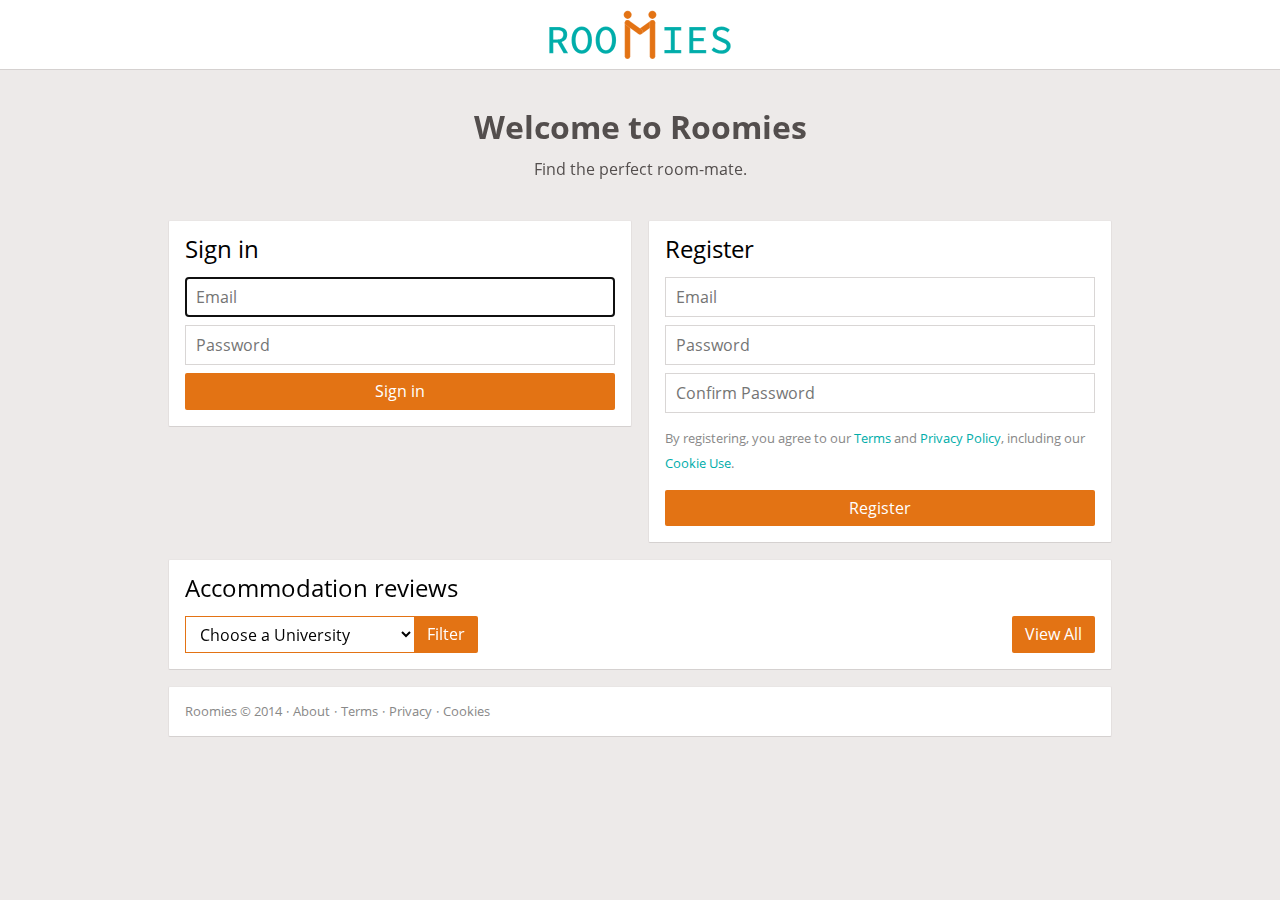
<file: public_html/templates/index.html>
<!DOCTYPE html>
<html lang="en">
<head>
	<meta charset="utf-8">
	<meta name="viewport" content="width=device-width, initial-scale=1">
	<title>Welcome to Roomies</title>
	<link rel="stylesheet" type="text/css" href="media/css/style.css">
</head>
<body class="body" onload="window.location.hash||signin.email.focus()">
	<!-- Top bar -->
	<div class="header">
		<a href="index.html" class="logo-link">
			<img src="media/img/logo.svg" alt="Roomies" class="logo-img">
		</a>
	</div>
	<div class="header-space"></div>
	<!-- Main content -->
	<div class="main">
		<!-- Hidden title -->
		<div class="not-mobile banner">
			<header>
				<h1 class="h1">Welcome to Roomies</h1>
				<p class="text">Find the perfect room-mate.</p>
			</header>
		</div>
		<!-- Sign in / Register -->
		<div class="column-wrapper">
			<!-- Sign in -->
			<div class="column-2">
				<div class="column-box">
					<div class="box-padding">
						<h2 class="h2" id="Sign_in">Sign in</h2>
						<form method="POST" name="signin" onsubmit="return this.email.value?this.password.value?true:(this.password.focus(),false):(this.email.focus(),false)">
							<input type="email" name="email" placeholder="Email" class="input block" required>
							<input type="password" name="password" placeholder="Password" class="input block" required pattern=".{6,25}" title="6 to 25 characters">
							<input type="submit" value="Sign in" class="input-button block">
						</form>
					</div>
				</div>
			</div>
			<!-- Register -->
			<div class="column-2">
				<div class="column-box">
					<div class="box-padding">
						<h2 class="h2" id="Register">Register</h2>
						<form method="POST" name="register" onsubmit="return this.registerEmail.value?this.registerPassword.value?this.registerPassword.value===this.registerConfirmPassword.value?true:(this.registerConfirmPassword.focus(),false):(this.registerPassword.focus(),false):(this.registerEmail.focus(),false)">
							<input type="email" name="registerEmail" placeholder="Email" class="input block" required>
							<input type="password" name="registerPassword" placeholder="Password" class="input block" required pattern=".{6,25}" title="6 to 25 characters">
							<input type="password" name="registerConfirmPassword" placeholder="Confirm Password" class="input block" required pattern=".{6,25}" title="6 to 25 characters">
							<p class="small-text">By registering, you agree to our
								<a href="#terms" class="link">Terms</a> and
								<a href="#privacy" class="link">Privacy Policy</a>, including our
								<a href="#cookies" class="link">Cookie Use</a>.
							</p>
							<input type="submit" value="Register" class="input-button block">
						</form>
					</div>
				</div>
			</div>
		</div>
		<!-- Accommodation Reviews -->
		<div class="box">
			<div class="box-padding">
				<h2 class="h2" id="Accommodation_reviews">Accommodation reviews</h2>
				<form method="GET">
					<select name="filter" class="select has-submit" required>
						<option class="option" value="" selected>Choose a University</option>
						<option class="option" value="1">University of Manchester</option>
					</select
					><input type="submit" value="Filter" class="input-button select-submit">
					<a href="#" class="link-button float-right">View All</a>
				</form>
			</div>
		</div>
		<!-- Footer -->
		<div class="box">
			<ul class="box-padding footer">
				<li class="footer-item">Roomies &copy; 2014</li>
				<li class="footer-item"><a href="#" class="footer-link">About</a></li>
				<li class="footer-item"><a href="#" class="footer-link">Terms</a></li>
				<li class="footer-item"><a href="#" class="footer-link">Privacy</a></li>
				<li class="footer-item"><a href="#" class="footer-link">Cookies</a></li>
			</ul>
		</div>
	</div>
</body>
</html>
</file>
<file: public_html/templates/media/css/style.css>
/* Fonts */

@font-face {
	font-family: 'Open Sans';
	font-weight: normal;
	font-style: normal;
	src: url('../fonts/OpenSans-Regular.woff') format('woff'),
	     url('../fonts/OpenSans-Regular.ttf');
}

@font-face {
	font-family: 'Open Sans';
	font-weight: bold;
	font-style: normal;
	src: url('../fonts/OpenSans-Bold.woff') format('woff'),
	     url('../fonts/OpenSans-Bold.ttf');
}

@font-face {
	font-family: 'Open Sans';
	font-weight: normal;
	font-style: italic;
	src: url('../fonts/OpenSans-Italic.woff') format('woff'),
	     url('../fonts/OpenSans-Italic.ttf');
}

@font-face {
	font-family: 'Open Sans';
	src: url('../fonts/OpenSans-BoldItalic.woff') format('woff'),
	     url('../fonts/OpenSans-BoldItalic.ttf');
	font-style: italic;
	font-weight: bold;
}

/* All versions */

.body {
	margin: 0;
	/*background: #f6f1eb;*/
	background: #edeae9;
	min-width: 320px;
	overflow-y: scroll;
	line-height: 1;
	font-family: 'Open Sans', arial, sans-serif;
	font-size: 16px;
}

.header {
	position: fixed;
	top: 0;
	/*border-bottom: 1px solid #d2c7be;*/
	border-bottom: 1px solid #d5d1d0;
	background: #fff;
	height: 69px;
	width: 100%;
	min-width: 320px;
	text-align: center;
	line-height: 69px;
}

.logo-link {
	display: inline-block;
	position: relative;
	margin: 5px 0;
	height: 59px;
	text-decoration: none;
	color: #000;
	font-variant: small-caps;
	font-family: Consolas, Monaco, 'Lucida Console', monospace;
	font-weight: normal;
	font-size: 2rem;
}

.logo-link:after {
	position: absolute;
	top: 0;
	left: 0;
	height: 100%;
	width: 100%;
	content: "";
}

.logo-img {
	border: 0;
	height: 59px;
}

.header-space {
	height: 70px;
}

.main {
	margin: 0 auto;
	border-top: 1px solid transparent;
	padding: 0 0 16px;
	max-width: 976px;
}

.box, .column-box {
	margin: 16px;
	border-radius: 2px;
	/*border: 1px solid #d2c7be;*/
	border-width: 1px;
	border-style: solid;
	border-color: #e9e6e5 #e4e0df #d5d1d0;
	background: #fff;
}

.column-wrapper {
	margin: 16px 0 16px 16px;
	overflow: hidden;
}

.column-2 {
	float: left;
	width: 50%;
}

.column-box {
	margin: 0 16px 0 0;
}

.box-padding {
	margin: 16px;
}

.banner {
	margin: 2.5em auto;
	width: 500px;
	text-align: center;
	color: #534e4d;
}

.h1, .h2 {
	margin: 16px 0;
	font-size: 2em;
}

.h2 {
	font-weight: normal;
	font-size: 1.5em;
}

.text {
	margin: 1em 0;
	line-height: 1.3;
	font-size: 1em;
}

.link-button, .input-button {
	display: block;
	border-radius: 2px;
	background: #e37314;
	padding: 0 .8em;
	text-align: center;
	line-height: 2.3;
	color: #fff;
}

.link-button {
	text-decoration: none;
}

.link-button:focus, .input-button:focus {
	background: #00adaa;
}

.input, .input-button, .select {
	display: inline-block;
	font-family: inherit;
	font-size: 1em;
}

.input, .select {
	border: 1px solid #d9d6d5;
	background: #fff;
	padding: .5em .6em;
}

.input {
	margin: 8px 0;
}

/*.input-text-valid {
	border-color: #00adaa;
}*/

.input:focus {
	border-color: #e37314;
}

.input-button {
	border: 0 none;
	cursor: pointer;
	box-sizing: border-box;
	height: 2.3em;
}

.input-button::-moz-focus-inner {
	border: 0;
	padding: 0;
}

.has-submit {
	margin: 0;
	box-sizing: border-box;
	border-color: #e37314;
	border-right-width: 0;
	padding: 0 .6em;
	height: 2.3em;
	vertical-align: top;
}

.select-submit {
	margin: 0;
	border-radius: 0 2px 2px 0;
}

.option[value=""] {
	color: #888;
}

.block {
	display: block;
	box-sizing: border-box;
	margin: 8px 0;
	width: 100%;
}

.float-right {
	float: right;
}

.small-text, .footer {
	line-height: 2;
	color: #888;
	font-size: .8em;
}

.link {
	text-decoration: none;
	color: #00adaa;
}

.link:hover {
	text-decoration: underline;
}

.link:focus {
	color: #00adaa;
}

.footer {
	padding: 0;
	overflow: hidden;
	list-style-type: none;
	line-height: 1.3;
}

.footer-item {
	float: left;
}

.footer-item:before {
	margin: 0 4px;
	content: "·";
}

.footer-item:first-child:before {
	display: none;
}

.footer-link {
	text-decoration: none;
	color: inherit;
}

.footer-link:hover {
	text-decoration: underline;
}

/* Large version */
@media (min-width: 1441px) {
	.main {
		max-width: 1180px;
	}

	.box-padding {
		margin: 20px;
	}

	.h1, .h2 {
		margin: 20px 0;
	}

	.input {
		margin: 10px 0;
	}
}

/* Small version */
@media (max-width: 976px) {
	.header {
		position: absolute;
	}
}

/* Mobile version - inherits from small version*/
@media (max-width: 623px) {
	.main {
		padding-bottom: 0;
	}

	.column-wrapper {
		margin: 0;
		overflow: visible;
	}

	.column-2 {
		margin: 16px;
		float: none;
		width: auto;
	}

	.column-box {
		margin: 0;
	}

	.float-right {
		display: block;
		float: none;
		margin: 8px 0;
		text-align: center;
	}

	.has-submit {
		display: block;
		margin: 8px 0;
		border-right-width: 1px;
		width: 100%;
	}

	.select-submit {
		display: block;
		margin: 8px 0;
		border-radius: 2px;
		width: 100%;
	}

	.not-mobile {
		display: none;
	}
}
</file>
